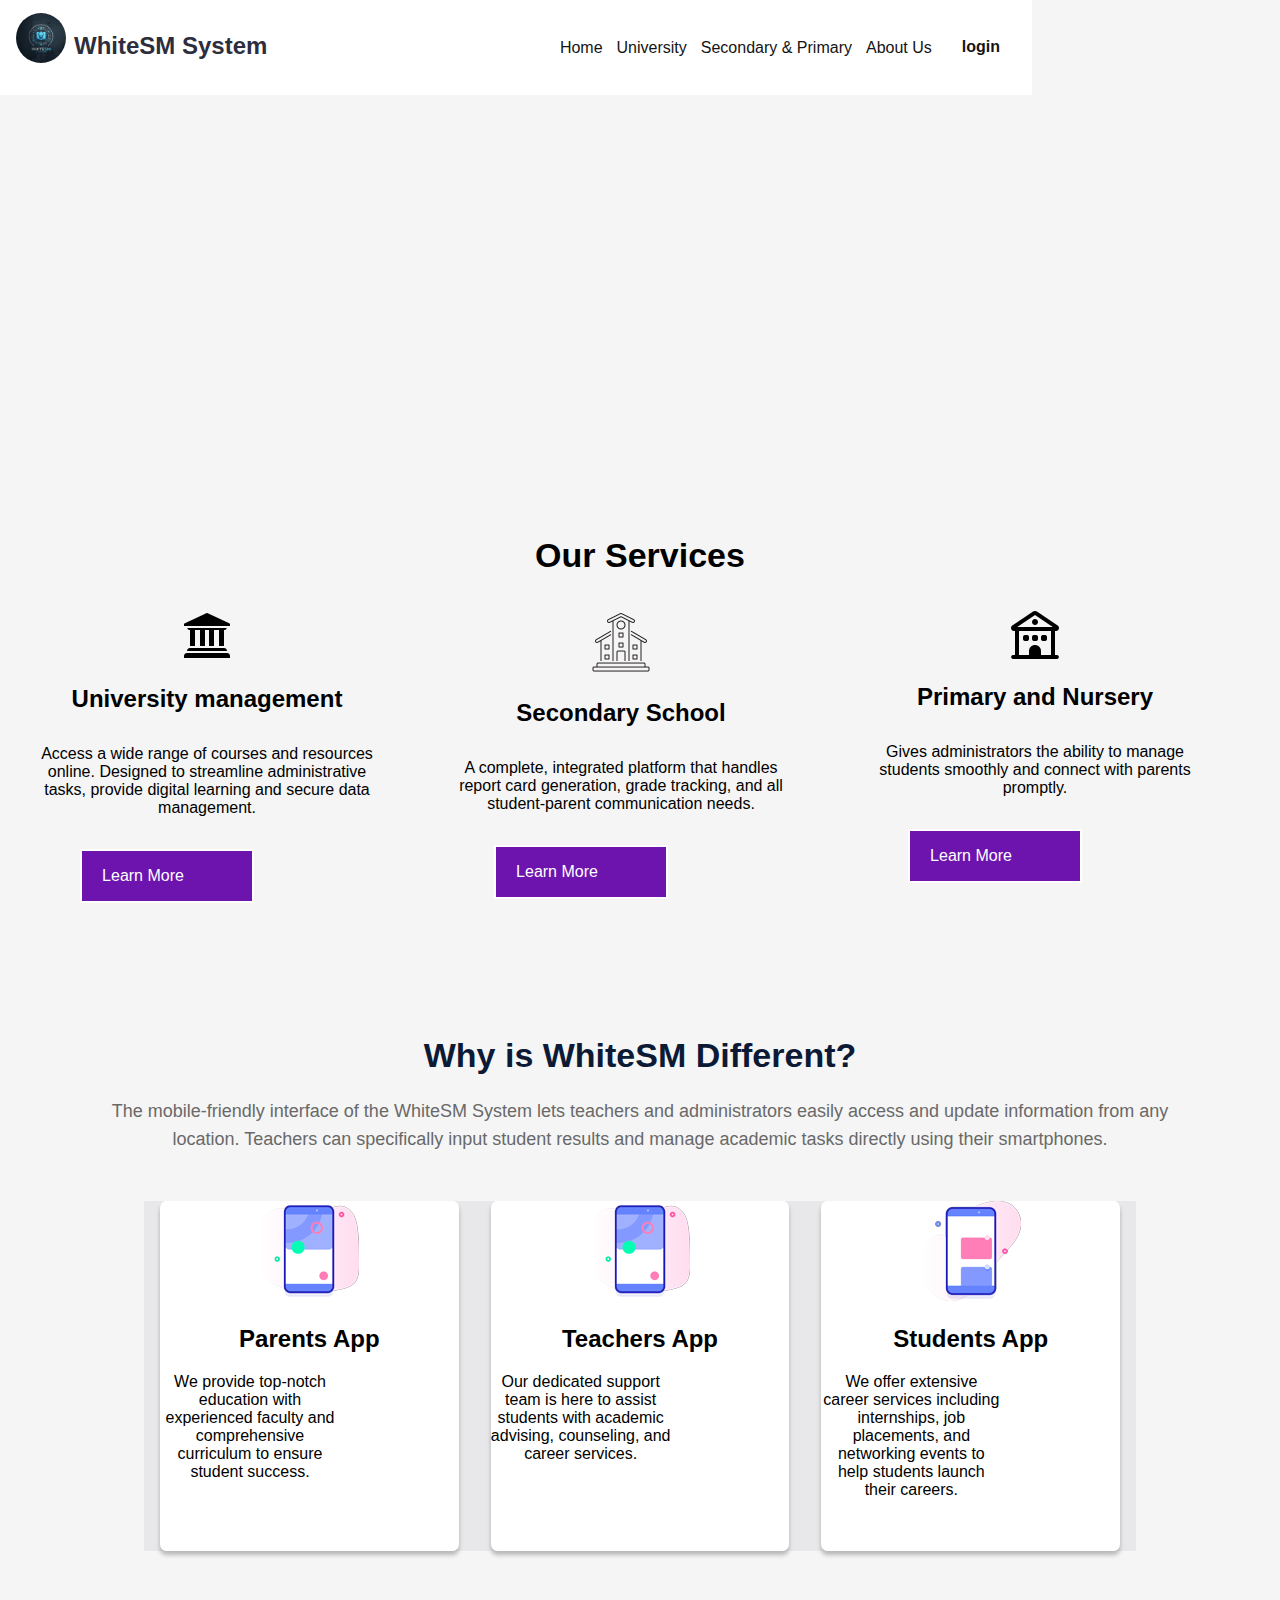
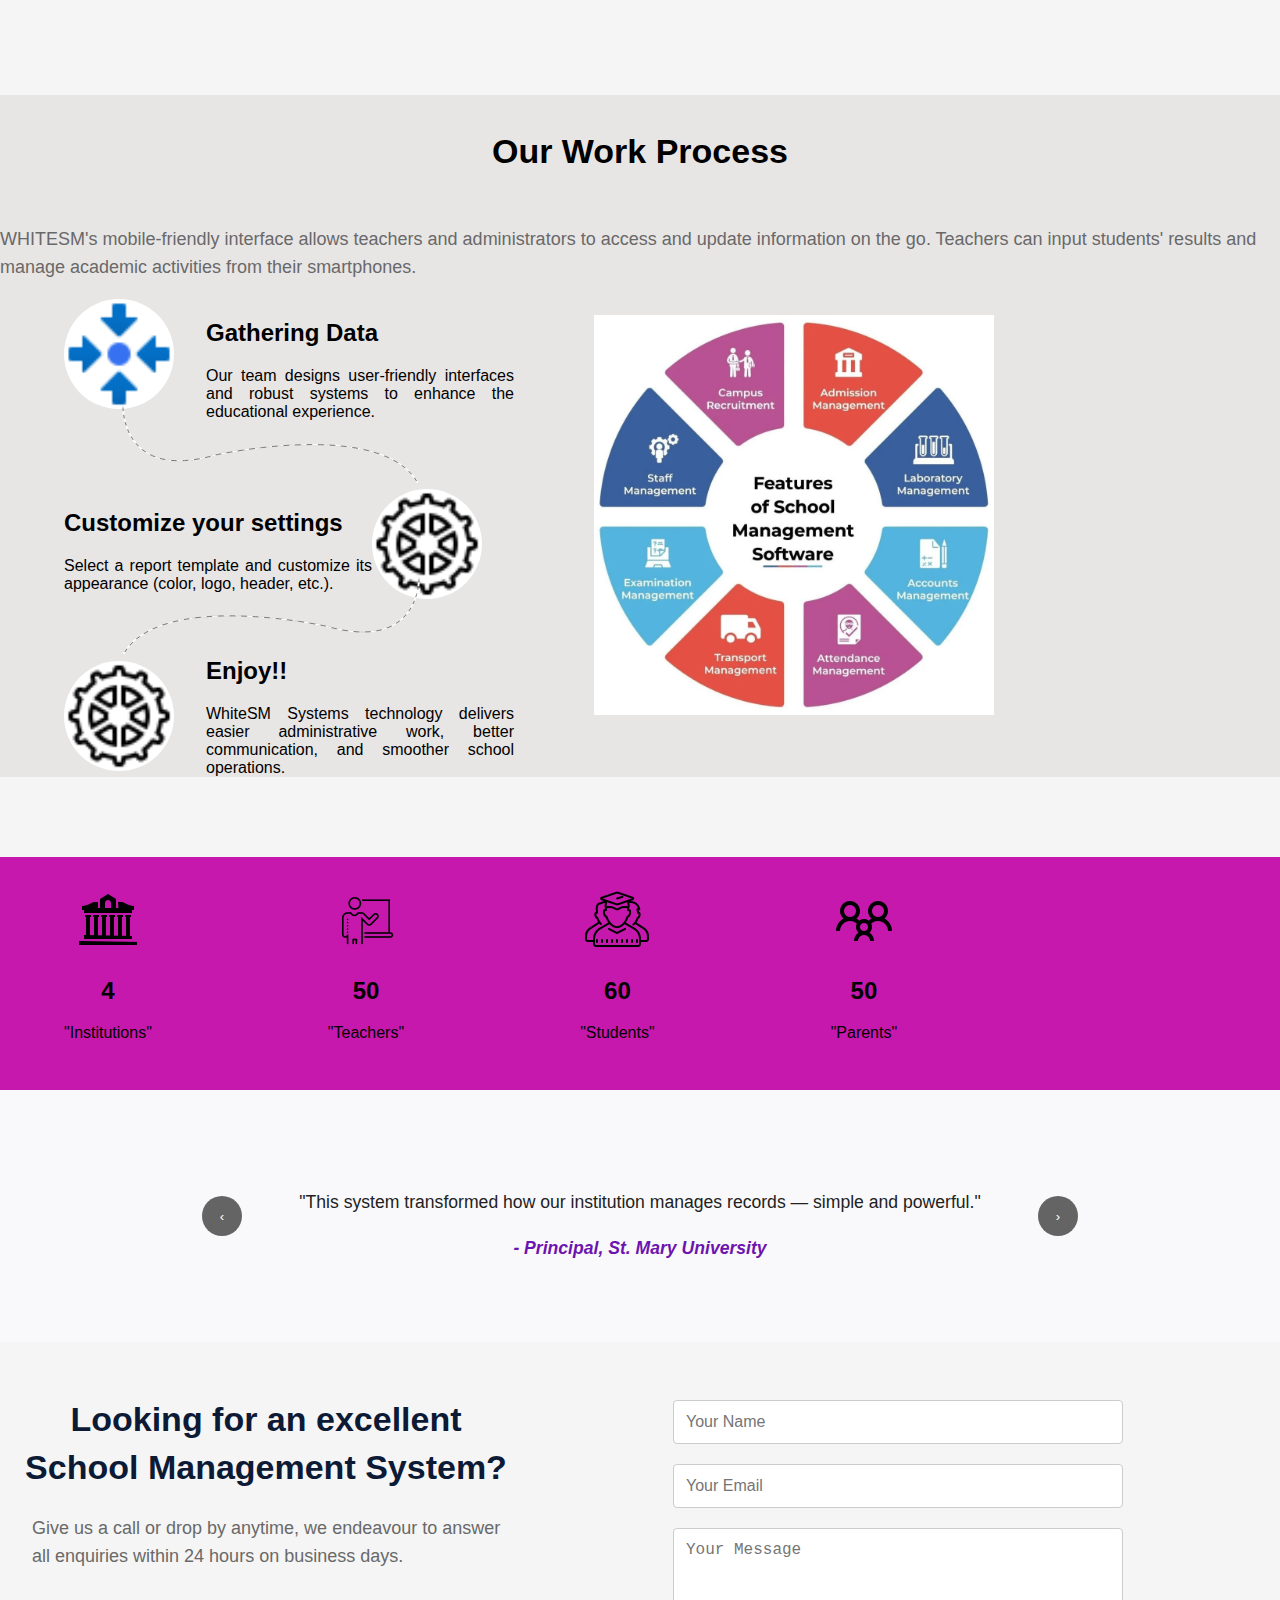
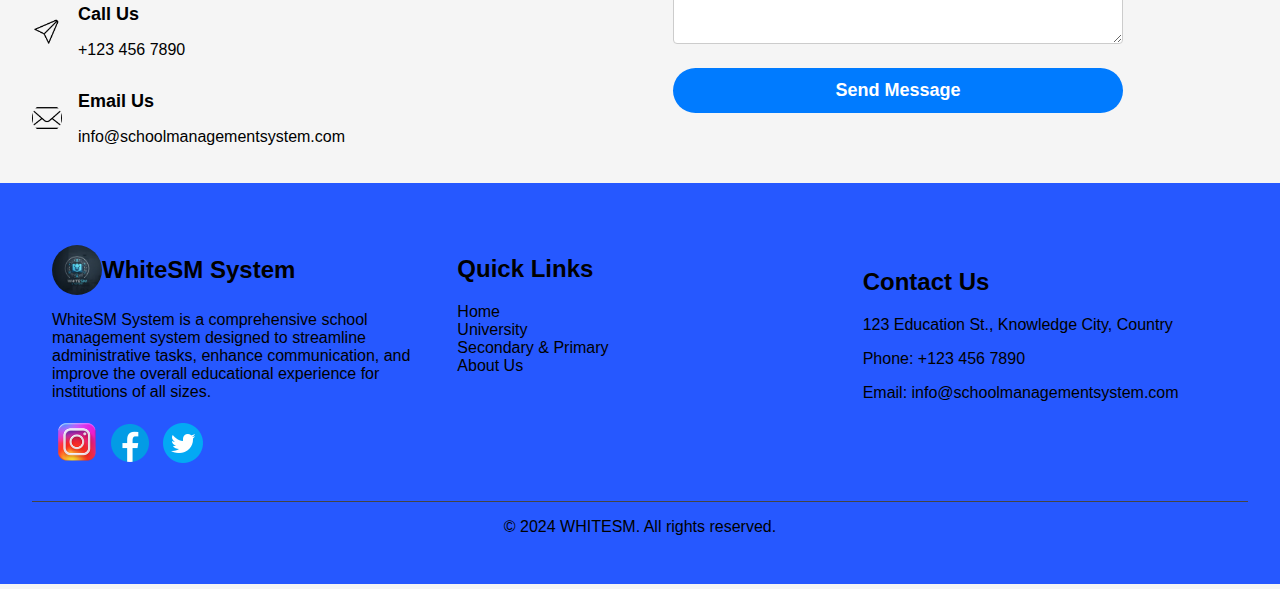
<file: index.html>
<!DOCTYPE html>
<html lang="en">
<head>
    <meta charset="UTF-8">
    <meta name="viewport" content="width=device-width, initial-scale=1.0">
    <link rel="stylesheet" href="styles.css">
    <title>school management system</title>
</head>

<body>
    <header class="site-header">
         <div class="div-site-logo">
                        <img src="assets/WHITESMLOGO.jpg" alt="School logo" id="site-logo">
                        <h1 class="hheader">WhiteSM System</h1>
         </div>
        
       
              <nav class="navigation1">
                 <ul>
                                        <li><a href="index.html">Home</a></li>
                                        <li><a href="university.html">University</a></li>
                                          
                                        
                                        <li><a href="#">Secondary & Primary</a></li>
                                        <li><a href="about_us.html">About Us</a></li>
                                        <li><a href="login.php" class="btn btn-success">login</a></li>
                 </ul>
              </nav>
       
    </header>
    <section class = "main-content1"> 
       <iframe id ="hero-video" 
    src="https://www.youtube.com/embed/3MFL26MSpbo" 
    title="YouTube video player" 
    frameborder="0" 
    allow="accelerometer; autoplay; clipboard-write; encrypted-media; gyroscope; picture-in-picture" 
    allowfullscreen>
</iframe>
    <script src="index.js"></script>
    <section class ="content2">
                          <h4 class ="hcontent4">Our Services</h4>
                          <div class="content2-sub">
                                <div class="content2-sub1">
                                    <img src="assets\icons8-university-50.png" alt="Service 1">
                                    <h2>University management</h2>
                                    <p class= "pcontent2-sub">Access a wide range of courses and resources online. Designed to streamline administrative tasks, provide digital learning and secure data management.</p>
                                    <div class="box"> Learn More </div>
                                </div>
                                <div class="content2-sub2">
                                    <img src="assets\icons8-high-school-64.png" alt="Service 2">
                                    <h2>Secondary School</h2>
                                     <p class= "pcontent2-sub">A complete, integrated platform that handles report card generation, grade tracking, and all student-parent communication needs.</p>
                                    <div class="box"> Learn More </div>
                                </div>
                                <div class="content2-sub3">
                                    <img src="assets\icons8-primary-school-48.png" alt="Service 3">
                                    <h2>Primary and Nursery</h2>
                                    <p class= "pcontent2-sub">  Gives administrators the ability to manage students smoothly and connect with parents promptly.</p>
                                    <div class="box"> Learn More </div>
                                </div>
                          </div>
    </section>
    <section class ="content3">
                          <h class ="hcontent3">Why is WhiteSM Different?</h>
                          <p class="pcontent3-sub">The mobile-friendly interface of the WhiteSM System lets teachers and administrators easily access and update information from any location. Teachers can specifically input student results and manage academic tasks directly using their smartphones.</p>
                          <div class="content3-sub">
                                <div class="content3-sub1">
                                    <img src="assets/app-icon.png" alt="Quality Education">
                                    <h2>Parents App</h2>
                                    <p class= "pcontent3-sub1">We provide top-notch education with experienced faculty and comprehensive curriculum to ensure student success.</p>
                                </div>
                                <div class="content3-sub2">
                                    <img src="assets/app-icon.png" alt="Student Support">
                                    <h2>Teachers App</h2>
                                     <p class= "pcontent3-sub1">Our dedicated support team is here to assist students with academic advising, counseling, and career services.</p>
                                </div>
                                <div class="content3-sub3">
                                    <img src="assets/app-icon-3.png" alt="Career Opportunities">
                                    <h2>Students App</h2>
                                    <p class= "pcontent3-sub1">We offer extensive career services including internships, job placements, and networking events to help students launch their careers.</p>
                                </div>
                          </div>
    </section>
    <section class="content4">  
                         <h class ="hcontent4">Our Work Process</h>
                         <p class="pcontent3-sub">WHITESM's mobile-friendly interface allows teachers and administrators to access and update information on the go. Teachers can input students' results and manage academic activities from their smartphones.</p>
                            <div class="content4-sub">
                                    <div class="content4-sub2">
                                                                <div class="content4-sub21">
                                                                        <img src="assets\icons8-gather-48.png" alt="Gathering Data" id="img-gathering-data">
                                                                        <div class="content4-sub21-text">
                                                                                      <h2>Gathering Data</h2>
                                                                                      <p class= "pcontent4-sub1">Our team designs user-friendly interfaces and robust systems to enhance the educational experience.</p>
                                                                        </div>
                                                                </div>
                                                                <div>
                                                                    <img src="assets/image.svg" alt="Gathering Data line" id="gathering-data-line">
                                                                </div>
                                                                <div class="content4-sub22">
                                                                        <div class="content4-sub22-text">
                                                                                      <h2>Customize your settings</h2>
                                                                                      <p class= "pcontent4-sub1">Select a report template and customize its appearance (color, logo, header, etc.).</p>
                                                                        </div>
                                                                        <img src="assets/icons8-settings-gear-50.png" alt="Customize Data" id="img-customize-data">
                                                                </div>
                                                                <div>
                                                                    <img src="assets/image (1).svg" alt="Gathering Data line" id="gathering-data-line">
                                                                </div>
                                                                <div class="content4-sub23">
                                                                        <img src="assets/icons8-settings-gear-50.png" alt="Enjoy" id="img-gathering-data">
                                                                        <div class="content4-sub23-text">
                                                                                      <h2>Enjoy!!</h2>
                                                                                      <p class= "pcontent4-sub1">WhiteSM Systems technology delivers easier administrative work, better communication, and smoother school operations.</p>
                                                                        </div>
                                                                </div>
                                    </div>
                                    <div class="content4-sub1">
                                         <img src="assets/PHOTO-2023-04-27-23-20-44-qaatgzj9m7o0hk7e4oy6l39nil92lbw3p2.jpg" alt="Planning" id="img-content4-sub1">
                                     </div>
                            
                            </div>
    </section>
    <div class ="review-section">
            <div class="review-container">
                        <img src="assets/icons8-institution-64.png" alt="Client 1" class="client-image">
                        <h2 class="client-name">4</h2>
                        <p class="client-review">"Institutions"</p>
            </div>
            <div class="review-container">
                        <img src="assets/icons8-teacher-64.png" alt="Client 1" class="client-image">
                        <h2 class="client-name">50</h2>
                        <p class="client-review">"Teachers"</p>
            </div>
            <div class="review-container">
                        <img src="assets\icons8-students-64.png" alt="Client 1" class="client-image">
                        <h2 class="client-name">60</h2>
                        <p class="client-review">"Students"</p>
            </div>
            <div class="review-container">
                        <img src="assets/icons8-parent-64.png" alt="Client 1" class="client-image">
                        <h2 class="client-name">50</h2>
                        <p class="client-review">"Parents"</p>
            </div>
    </div>
    <div class ="whattheysay-aboutus">
        <div class="slider" id="testimonial-slider">
            <div class="slides">
                <div class="slide">
                    <blockquote>
                        <p>"This system transformed how our institution manages records — simple and powerful."</p>
                        <cite>- Principal, St. Mary University</cite>
                    </blockquote>
                </div>
                <div class="slide">
                    <blockquote>
                        <p>"Teachers love the mobile features — grading on the go makes life easier."</p>
                        <cite>- Senior Lecturer</cite>
                    </blockquote>
                </div>
                <div class="slide">
                    <blockquote>
                        <p>"Parents appreciate the transparency. Communication has never been better."</p>
                        <cite>- Parent</cite>
                    </blockquote>
                </div>
            </div>
            <button class="prev" aria-label="Previous testimonial">‹</button>
            <button class="next" aria-label="Next testimonial">›</button>
            <div class="dots" role="tablist" aria-label="Testimonial pagination"></div>
        </div>
    </div>
    <div class="contact">
                  <div class="contact-sub1">
                            <div class="contact-sub11">
                                    <h1 class="contact-us-header">Looking for an excellent School Management System?</h1>
                                    <p class="pcontact-us-header">Give us a call or drop by anytime, we endeavour to answer all enquiries within 24 hours on business days.</p>
                            </div>  
                            <div class="contact-sub12">
                                        <div class ="contact-sub121">
                                            <img src="assets/icons8-send-50.png" alt="Phone Icon" id="img-call-us">
                                            <div class="contact-sub121-text">
                                                <h2 class="hcall-us">Call Us</h2>
                                                <p class="pcontact-sub121-text">+123 456 7890</p>
                                            </div>
                                        </div>
                                        <div class ="contact-sub122">
                                            <img src="assets/icons8-message-50.png" alt="Email Icon" id="img-email-us">
                                            <div class="contact-sub122-text">
                                                <h2 class="hemail-us">Email Us</h2>
                                                <p class="pcontact-sub122-text">info@schoolmanagementsystem.com</p>
                                            </div>
                                        </div>
                            </div> 
                 </div>
                 <div id="contact-box">
    
                                    <form action="/submit-form" method="POST">
        
                                                            <div class="form-group">
                                                                <label for="username"></label>
                                                                <input type="text" id="username" name="username" placeholder="Your Name"required>
                                                            </div>
                                                            
                                                            <div class="form-group">
                                                                <label for="email"></label>
                                                                <input type="email" id="email" name="email" placeholder="Your Email" required>
                                                            </div>
                                                            
                                                            <div class="form-group">
                                                                <label for="message"></label>
                                                                <textarea id="message" name="message" rows="5" placeholder="Your Message" required></textarea>
                                                            </div>
                                                            
                                                            <div class="form-group">
                                                                <button type="submit">Send Message</button>
                                                            </div>
                                                            
                                </form>
                    </div>
    </div>
                <div> 

    </div>
    <div class = "footer">
        <div class="footer-container1">
            <div class="footer-sub1">
                   <div class="div-footer-logo">
                        <img src="assets/WHITESMLOGO.jpg" alt="School logo" id="footer-logo">
                        <h1 class="hfooter">WhiteSM System</h1>
                    </div>
                        <p class="pfooter-sub1">WhiteSM System is a comprehensive school management system designed to streamline administrative tasks, enhance communication, and improve the overall educational experience for institutions of all sizes.</p>
                         <img src="assets/icons8-instagram-logo-94.png" alt="Instagram logo" id="instagram">
                          <img src="assets/icons8-facebook-logo-48.png" alt="Facebook logo" id="twitter">
                           <img src="assets/icons8-twitter-logo-48.png" alt="Twitter logo" id="facebook">
            </div>
            <div class="footer-sub2">
                        <h2>Quick Links</h2>
                        <ul class="ul-footer-sub2">
                                <li><a class="a-footer-sub2" href="#">Home</a></li>
                                <li><a class="a-footer-sub2" href="#">University</a></li>
                                <li><a class="a-footer-sub2" href="#">Secondary & Primary</a></li>
                                <li><a class="a-footer-sub2" href="#">About Us</a></li>
                        </ul>
            </div>
            <div class="footer-sub3">
                        <h2>Contact Us</h2>
                        <p class="pfooter-sub3">123 Education St., Knowledge City, Country</p>
                        <p class="pfooter-sub3">Phone: +123 456 7890</p>
                        <p class="pfooter-sub3">Email: info@schoolmanagementsystem.com</p>
            </div>
        </div>
        <div class="footer-container2">
                    <p class="pfooter-container2">© 2024 WHITESM. All rights reserved.</p>
        </div>
    </div>
</body>
</html>
</file>
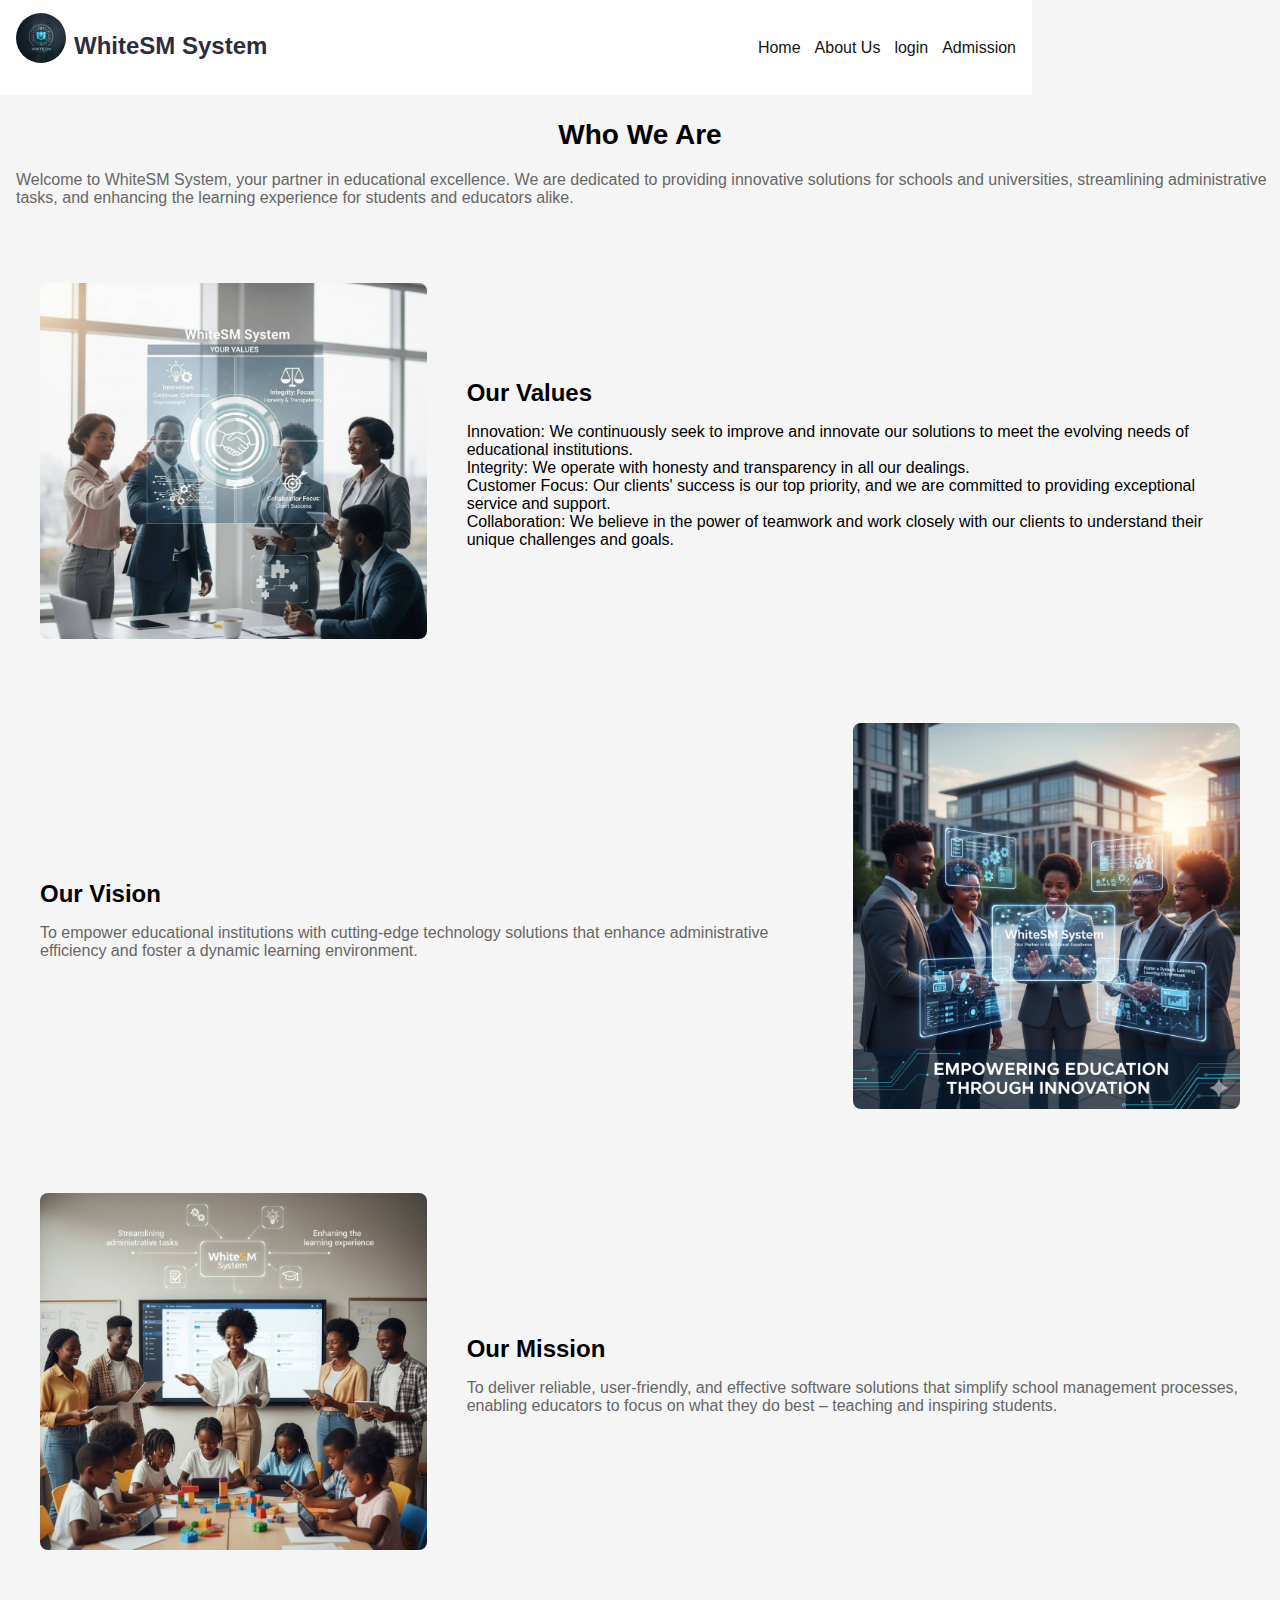
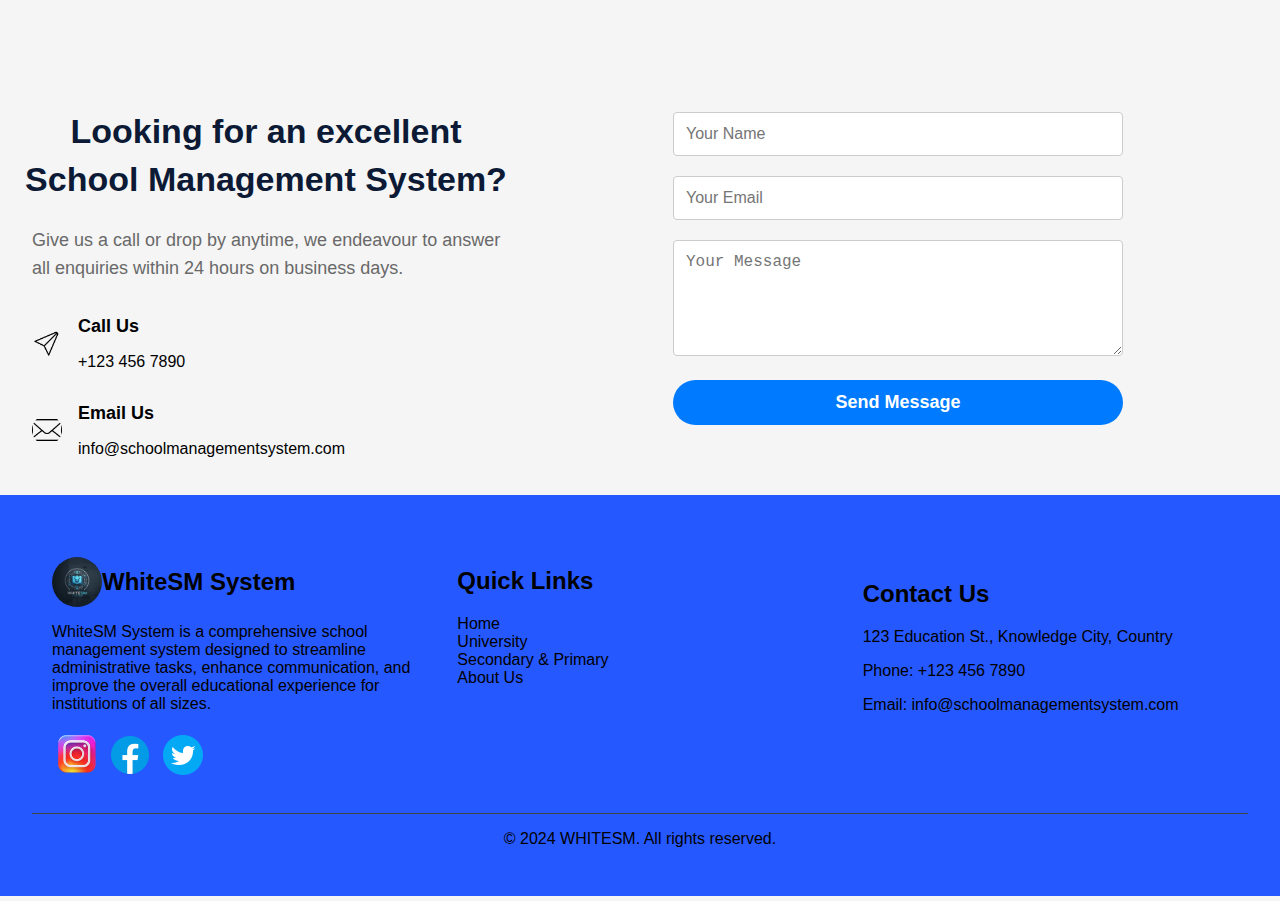
<file: about_us.html>
<!DOCTYPE html>
<html lang="en">
<head>
    <meta charset="UTF-8">
    <meta name="viewport" content="width=device-width, initial-scale=1.0">
    <link rel="stylesheet" href="styles.css">
    <title>About Us</title>
</head>

<body>
    <header class="site-header">
         <div class="div-site-logo">
                        <img src="assets/WHITESMLOGO.jpg" alt="School logo" id="site-logo">
                        <h1 class="hheader">WhiteSM System</h1>
         </div>
        
       
              <nav class="navigation1">
                 <ul>
                    <li><a href="index.php">Home</a></li>
                    <li><a href="about_us.html">About Us</a></li>
                    <li><a href="login.php" class="btn-success">login</a></li>
                    <li><a href="admissionform.php" class="btn-success">Admission</a></li>
                 </ul>
              </nav>
       
    </header>
    <main>
        <section class="about-us-section">
            <h2 class="habout-us">Who We Are</h2>
            <p class="pabout-us">Welcome to WhiteSM System, your partner in educational excellence. We are dedicated to providing innovative solutions for schools and universities, streamlining administrative tasks, and enhancing the learning experience for students and educators alike.</p>
        </section>
        <section class="main-section">
                <div class="about-us-values"> 
                            <div class="img-about-us-values">
                                <img src="assets/aboutusvalues.jpg" alt="About Us Image" class="imgabout-us">
                            </div>
                            <div class="about-us-value-text">
                                <h2 class="habout-us-values">Our Values</h2>
                                <ul class="ulabout-us-values">
                                    <li>Innovation: We continuously seek to improve and innovate our solutions to meet the evolving needs of educational institutions.</li>
                                    <li>Integrity: We operate with honesty and transparency in all our dealings.</li>
                                    <li>Customer Focus: Our clients' success is our top priority, and we are committed to providing exceptional service and support.</li>
                                    <li>Collaboration: We believe in the power of teamwork and work closely with our clients to understand their unique challenges and goals.</li>
                                </ul>
                            </div>
                </div>
                <div class="about-us-vision">
                                <div class="about-us-vision-text">
                                            <h2 class="habout-us-vision">Our Vision</h2>
                                            <p class="pabout-us-vision">To empower educational institutions with cutting-edge technology solutions that enhance administrative efficiency and foster a dynamic learning environment.</p>
                                </div>
                                <div class="img-about-us-vision">          
                                            <img src="assets/aboutusvision.jpg" alt="Vision Image" class="imgabout-us-vision">
                                </div>
                </div>
                <div class="about-us-mission">
                                <div class="img-about-us-mission">
                                            <img src="assets/aboutusmission.jpg" alt="Mission Image" class="imgabout-us-mission">
                                </div>
                                <div class="about-us-mission-text">
                                            <h2 class="habout-us-mission">Our Mission</h2>
                                            <p class="pabout-us-mission">To deliver reliable, user-friendly, and effective software solutions that simplify school management processes, enabling educators to focus on what they do best – teaching and inspiring students.</p>
                                </div>
                </div>
        </section>
    </main>
    <div class="contact">
                  <div class="contact-sub1">
                            <div class="contact-sub11">
                                    <h1 class="contact-us-header">Looking for an excellent School Management System?</h1>
                                    <p class="pcontact-us-header">Give us a call or drop by anytime, we endeavour to answer all enquiries within 24 hours on business days.</p>
                            </div>  
                            <div class="contact-sub12">
                                        <div class ="contact-sub121">
                                            <img src="assets/icons8-send-50.png" alt="Phone Icon" id="img-call-us">
                                            <div class="contact-sub121-text">
                                                <h2 class="hcall-us">Call Us</h2>
                                                <p class="pcontact-sub121-text">+123 456 7890</p>
                                            </div>
                                        </div>
                                        <div class ="contact-sub122">
                                            <img src="assets/icons8-message-50.png" alt="Email Icon" id="img-email-us">
                                            <div class="contact-sub122-text">
                                                <h2 class="hemail-us">Email Us</h2>
                                                <p class="pcontact-sub122-text">info@schoolmanagementsystem.com</p>
                                            </div>
                                        </div>
                            </div> 
                 </div>
                 <div id="contact-box">
    
                                    <form action="/submit-form" method="POST">
        
                                                            <div class="form-group">
                                                                <label for="username"></label>
                                                                <input type="text" id="username" name="username" placeholder="Your Name"required>
                                                            </div>
                                                            
                                                            <div class="form-group">
                                                                <label for="email"></label>
                                                                <input type="email" id="email" name="email" placeholder="Your Email" required>
                                                            </div>
                                                            
                                                            <div class="form-group">
                                                                <label for="message"></label>
                                                                <textarea id="message" name="message" rows="5" placeholder="Your Message" required></textarea>
                                                            </div>
                                                            
                                                            <div class="form-group">
                                                                <button type="submit">Send Message</button>
                                                            </div>
                                                            
                                </form>
                    </div>
    </div>
                <div> 

    </div>
    <div class = "footer">
        <div class="footer-container1">
            <div class="footer-sub1">
                   <div class="div-footer-logo">
                        <img src="assets/WHITESMLOGO.jpg" alt="School logo" id="footer-logo">
                        <h1 class="hfooter">WhiteSM System</h1>
                    </div>
                        <p class="pfooter-sub1">WhiteSM System is a comprehensive school management system designed to streamline administrative tasks, enhance communication, and improve the overall educational experience for institutions of all sizes.</p>
                         <img src="assets/icons8-instagram-logo-94.png" alt="Instagram logo" id="instagram">
                          <img src="assets/icons8-facebook-logo-48.png" alt="Facebook logo" id="twitter">
                           <img src="assets/icons8-twitter-logo-48.png" alt="Twitter logo" id="facebook">
            </div>
            <div class="footer-sub2">
                        <h2>Quick Links</h2>
                        <ul class="ul-footer-sub2">
                                <li><a class="a-footer-sub2" href="#">Home</a></li>
                                <li><a class="a-footer-sub2" href="#">University</a></li>
                                <li><a class="a-footer-sub2" href="#">Secondary & Primary</a></li>
                                <li><a class="a-footer-sub2" href="#">About Us</a></li>
                        </ul>
            </div>
            <div class="footer-sub3">
                        <h2>Contact Us</h2>
                        <p class="pfooter-sub3">123 Education St., Knowledge City, Country</p>
                        <p class="pfooter-sub3">Phone: +123 456 7890</p>
                        <p class="pfooter-sub3">Email: info@schoolmanagementsystem.com</p>
            </div>
        </div>
        <div class="footer-container2">
                    <p class="pfooter-container2">© 2024 WHITESM. All rights reserved.</p>
        </div>
    </div>
</body>
</html>
</file>
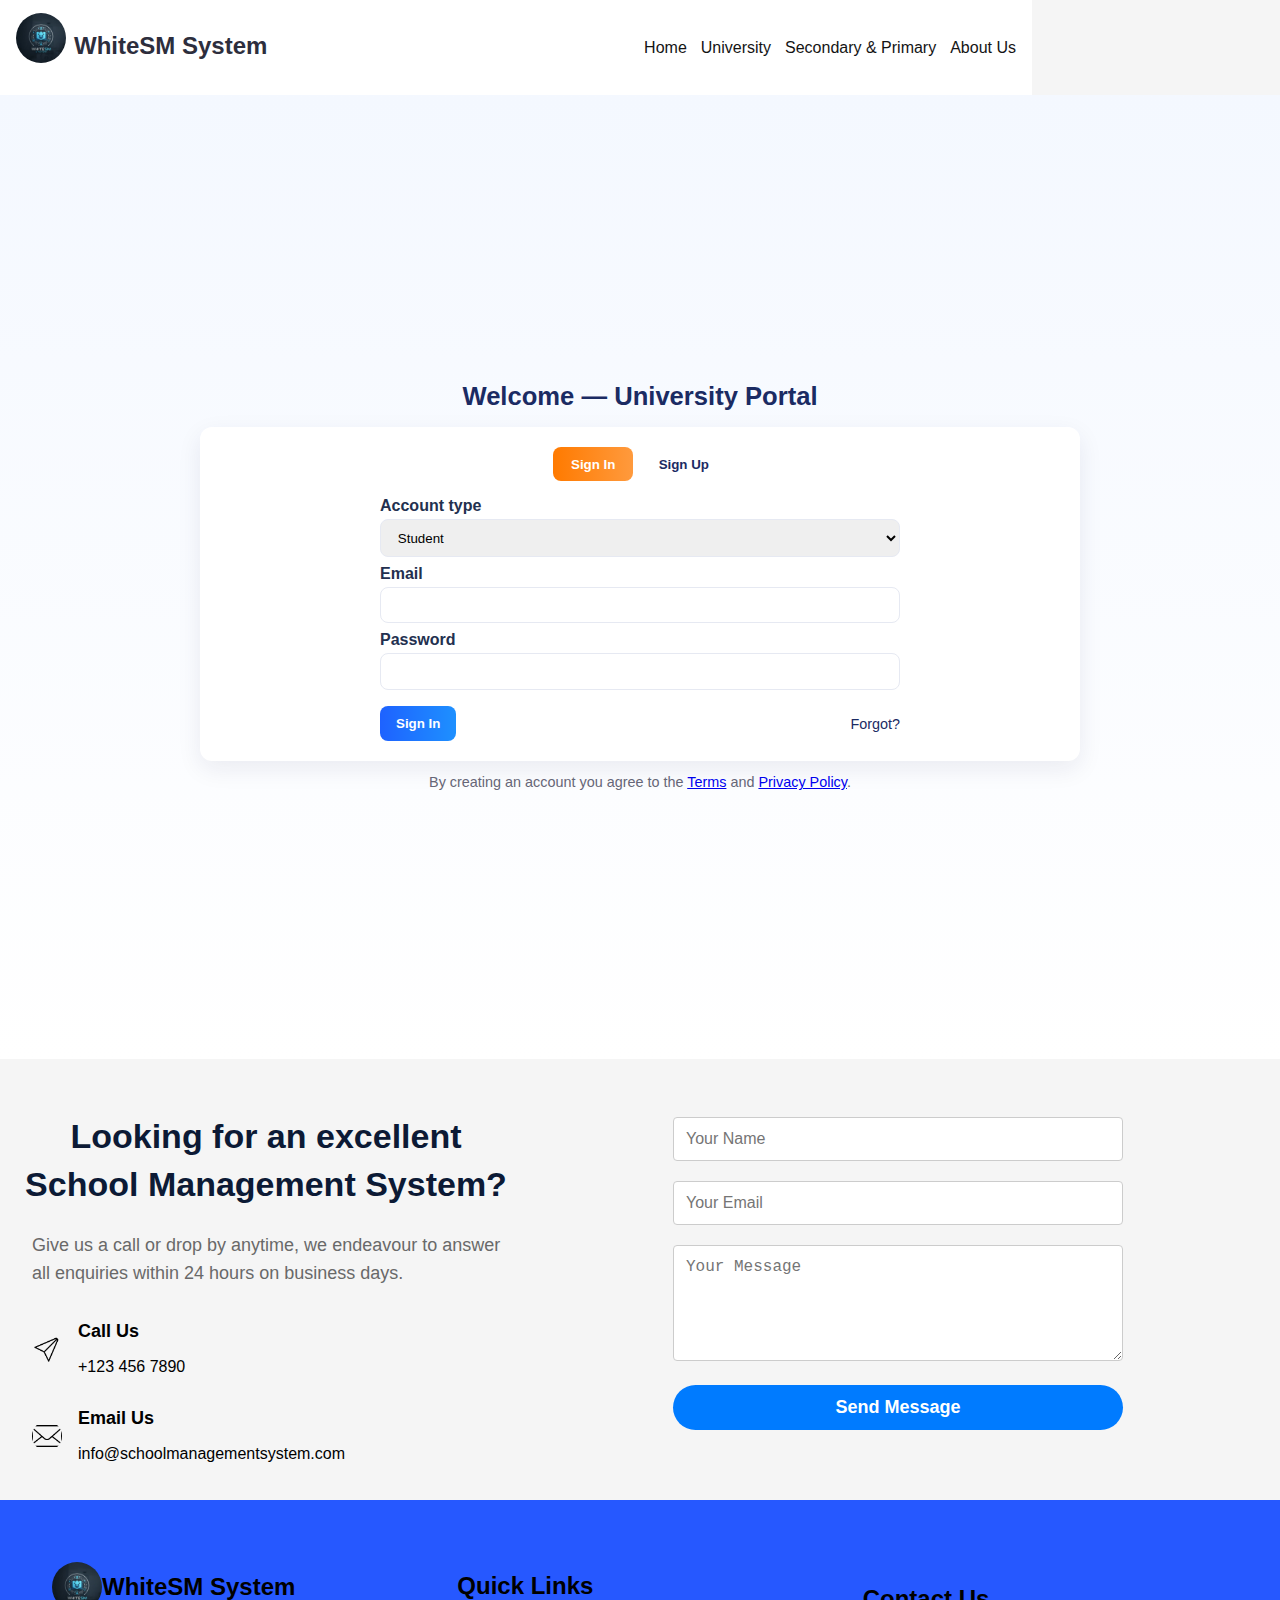
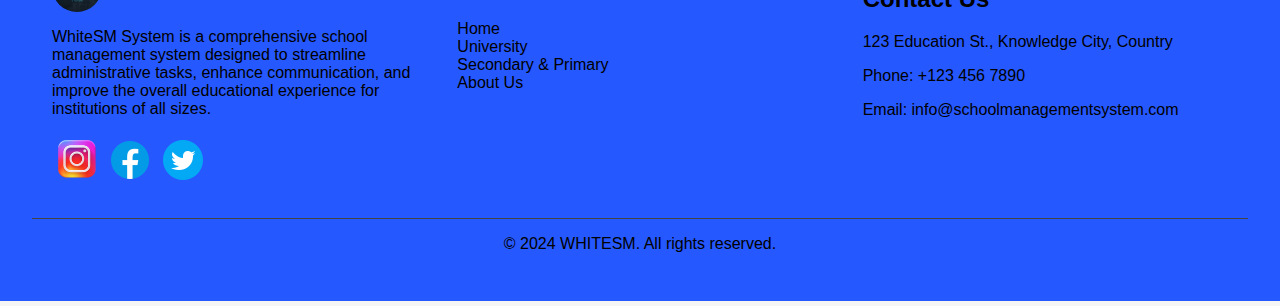
<file: university.html>
<!DOCTYPE html>
<html lang="en">
<head>
  <meta charset="utf-8">
  <meta name="viewport" content="width=device-width,initial-scale=1">
  <title>University - Sign Up / Sign In</title>
  <link rel="stylesheet" href="styles.css">
  <style>
    /* Page-specific small overrides to guarantee the orange/blue theme */
    .auth-page { min-height: 100vh; display: flex; align-items: center; justify-content: center; background: linear-gradient(180deg,#f4f8ff 0%, #ffffff 100%); padding: 2rem; }
  </style>
</head>
<body>
    <header class="site-header">
         <div class="div-site-logo">
                        <img src="assets/WHITESMLOGO.jpg" alt="School logo" id="site-logo">
                        <h1 class="hheader">WhiteSM System</h1>
         </div>
        
       
              <nav class="navigation1">
                 <ul>
                                        <li><a href="index.html">Home</a></li>
                                        <li><a href="university.html">University</a></li>
                                          
                                        
                                        <li><a href="#">Secondary & Primary</a></li>
                                        <li><a href="about_us.html">About Us</a></li>
                 </ul>
              </nav>
       
    </header>

  <main class="auth-page">
    <section class="auth-container" aria-labelledby="auth-heading">
      <h1 id="auth-heading" class="auth-title">Welcome — University Portal</h1>

      <div class="auth-card">
        <div class="auth-tabs" role="tablist" aria-label="Authentication tabs">
          <button class="tab active" data-target="signin" role="tab" aria-selected="true">Sign In</button>
          <button class="tab" data-target="signup" role="tab" aria-selected="false">Sign Up</button>
        </div>

        <div class="auth-forms">
          <!-- Sign In -->
          <form id="signin" class="form active" action="#" method="post" novalidate>
            <label for="signin-account">Account type</label>
            <select id="signin-account" name="accountType" class="select">
              <option value="student">Student</option>
              <option value="teacher">Teacher</option>
              <option value="parent">Parent</option>
            </select>

            <label for="signin-email">Email</label>
            <input id="signin-email" name="email" type="email" required autocomplete="username">

            <label for="signin-password">Password</label>
            <input id="signin-password" name="password" type="password" required autocomplete="current-password">

            <div class="form-row">
              <button type="submit" class="btn btn-blue">Sign In</button>
              <a href="#" class="forgot">Forgot?</a>
            </div>
          </form>

          <!-- Sign Up -->
          <form id="signup" class="form" action="#" method="post" novalidate>
            <label for="signup-account">Create account type</label>
            <div class="account-types" role="radiogroup" aria-label="Account type">
              <label class="atyp">
                <input type="radio" name="role" value="student" checked>
                <span>Student</span>
              </label>
              <label class="atyp">
                <input type="radio" name="role" value="teacher">
                <span>Teacher</span>
              </label>
              <label class="atyp">
                <input type="radio" name="role" value="parent">
                <span>Parent</span>
              </label>
            </div>

            <label for="signup-name">Full name</label>
            <input id="signup-name" name="name" type="text" required autocomplete="name">

            <label for="signup-email">Email</label>
            <input id="signup-email" name="email" type="email" required autocomplete="email">

            <label for="signup-password">Password</label>
            <input id="signup-password" name="password" type="password" required autocomplete="new-password">

            <label for="signup-password-confirm">Confirm password</label>
            <input id="signup-password-confirm" name="passwordConfirm" type="password" required>

            <div class="form-row">
              <button type="submit" class="btn btn-orange">Create Account</button>
            </div>
          </form>
        </div>
      </div>

      <p class="auth-note">By creating an account you agree to the <a href="#">Terms</a> and <a href="#">Privacy Policy</a>.</p>
    </section>
  </main>

  <script>
    // Tab switching
    (function(){
      const tabs = document.querySelectorAll('.auth-tabs .tab');
      const forms = document.querySelectorAll('.auth-forms .form');

      tabs.forEach(tab => tab.addEventListener('click', () => {
        tabs.forEach(t => { t.classList.remove('active'); t.setAttribute('aria-selected','false'); });
        forms.forEach(f => f.classList.remove('active'));

        tab.classList.add('active');
        tab.setAttribute('aria-selected','true');
        const target = tab.dataset.target;
        document.getElementById(target).classList.add('active');
      }));

      // simple sign-up password match validation
      const signup = document.getElementById('signup');
      if (signup) {
        signup.addEventListener('submit', (e) => {
          const pw = document.getElementById('signup-password');
          const pwc = document.getElementById('signup-password-confirm');
          if (pw.value !== pwc.value) {
            e.preventDefault();
            alert('Passwords do not match.');
            pw.focus();
          }
        });
      }
    })();
  </script>
<div class="contact">
                  <div class="contact-sub1">
                            <div class="contact-sub11">
                                    <h1 class="contact-us-header">Looking for an excellent School Management System?</h1>
                                    <p class="pcontact-us-header">Give us a call or drop by anytime, we endeavour to answer all enquiries within 24 hours on business days.</p>
                            </div>  
                            <div class="contact-sub12">
                                        <div class ="contact-sub121">
                                            <img src="assets/icons8-send-50.png" alt="Phone Icon" id="img-call-us">
                                            <div class="contact-sub121-text">
                                                <h2 class="hcall-us">Call Us</h2>
                                                <p class="pcontact-sub121-text">+123 456 7890</p>
                                            </div>
                                        </div>
                                        <div class ="contact-sub122">
                                            <img src="assets/icons8-message-50.png" alt="Email Icon" id="img-email-us">
                                            <div class="contact-sub122-text">
                                                <h2 class="hemail-us">Email Us</h2>
                                                <p class="pcontact-sub122-text">info@schoolmanagementsystem.com</p>
                                            </div>
                                        </div>
                            </div> 
                 </div>
                 <div id="contact-box">
    
                                    <form action="/submit-form" method="POST">
        
                                                            <div class="form-group">
                                                                <label for="username"></label>
                                                                <input type="text" id="username" name="username" placeholder="Your Name"required>
                                                            </div>
                                                            
                                                            <div class="form-group">
                                                                <label for="email"></label>
                                                                <input type="email" id="email" name="email" placeholder="Your Email" required>
                                                            </div>
                                                            
                                                            <div class="form-group">
                                                                <label for="message"></label>
                                                                <textarea id="message" name="message" rows="5" placeholder="Your Message" required></textarea>
                                                            </div>
                                                            
                                                            <div class="form-group">
                                                                <button type="submit">Send Message</button>
                                                            </div>
                                                            
                                </form>
                    </div>
    </div>
                <div> 

    </div>
    <div class = "footer">
        <div class="footer-container1">
            <div class="footer-sub1">
                   <div class="div-footer-logo">
                        <img src="assets/WHITESMLOGO.jpg" alt="School logo" id="footer-logo">
                        <h1 class="hfooter">WhiteSM System</h1>
                    </div>
                        <p class="pfooter-sub1">WhiteSM System is a comprehensive school management system designed to streamline administrative tasks, enhance communication, and improve the overall educational experience for institutions of all sizes.</p>
                         <img src="assets/icons8-instagram-logo-94.png" alt="Instagram logo" id="instagram">
                          <img src="assets/icons8-facebook-logo-48.png" alt="Facebook logo" id="twitter">
                           <img src="assets/icons8-twitter-logo-48.png" alt="Twitter logo" id="facebook">
            </div>
            <div class="footer-sub2">
                        <h2>Quick Links</h2>
                        <ul class="ul-footer-sub2">
                                <li><a class="a-footer-sub2" href="#">Home</a></li>
                                <li><a class="a-footer-sub2" href="#">University</a></li>
                                <li><a class="a-footer-sub2" href="#">Secondary & Primary</a></li>
                                <li><a class="a-footer-sub2" href="#">About Us</a></li>
                        </ul>
            </div>
            <div class="footer-sub3">
                        <h2>Contact Us</h2>
                        <p class="pfooter-sub3">123 Education St., Knowledge City, Country</p>
                        <p class="pfooter-sub3">Phone: +123 456 7890</p>
                        <p class="pfooter-sub3">Email: info@schoolmanagementsystem.com</p>
            </div>
        </div>
        <div class="footer-container2">
                    <p class="pfooter-container2">© 2024 WHITESM. All rights reserved.</p>
        </div>
    </div>

</body>
</html>
</file>
<file: styles.css>
body {
    margin: 0;
    font-family: 'Roboto', sans-serif;
    background-color: #f5f5f5;
}

.navigation1 {
    background-color: white;
    display: flex;
    gap: 18px; /* space between items */
    color: #000000;
    flex-direction: row;
    padding-left: 10px;
    align-items: center;
    margin-left: auto; /* push nav to the right of the header */
}

/* Ensure the UL inside .navigation1 lays out its items horizontally */
.navigation1 ul {
    display: flex;
    gap: 14px;
    margin: 0;
    padding: 0;
    align-items: center;
}

.navigation1 li {
    display: inline-block;
}

nav ul {
    list-style: none;
    padding: 0;
}

nav li {
    display: inline;
    padding:0px;
}

nav a {
    color: #141414;
    text-decoration: none;
}

nav a:hover {
    text-decoration: underline;
}

/* Logo and header styling */
.site-header {
    justify-content: space-between;
    width: 1000px;
    background-color: #ffffff;
    display: flex;
    flex-direction: row;
    align-items: center;
    padding: 0rem 1rem;
    position: sticky;
    top: 0;
    z-index: 99;
    max-width: 1000px;
}
.hheader {
    color: #2d2e3d;
    font-family: 'Montserrat', sans-serif;
    font-size: 24px;
    font-weight: 700;
    margin-left: 0.5rem;
}

#site-logo {
    border-radius: 50%;
    width: 50px;
    height: auto;
    display: block;
}
#footer-logo {
    border-radius: 50%;
    width: 50px;
    height: 50px;
    display: block;
}

/* Ensure navigation sits to the right of the logo on larger screens */
.site-header .container1 {
    flex: 1;
}

#hero-video { width: 1100px; height: 400px; max-width: 1200px; }


h1 {
    text-align: center;
    margin-top: 2rem;
}
.content2-sub {
    display: flex;
    flex-direction: row;
}
.content2-sub1,
.content2-sub2,
.content2-sub3 {
    text-align: center;
    max-width: fit-content;
}

.pcontent2-sub {
    max-width: 350px;
    display: flex;
    flex-direction: row;
    justify-content: center;
    gap: 2rem;
    margin: 2rem;
}
.box {
    box-align: center;
    max-width: 90px;
    color: #fff;
    background-color: #6d14ae;
    border: 2px solid;
    padding: 1rem 4rem 1rem 1rem;
    margin: 1rem 4rem 0 5rem;
}

.content3 {
    padding: 6rem;
    text-align: center;
    margin-top: 2rem;
}
.hcontent3 {
    text-align: center;
    font-weight: 700;
    font-size: 34px;
    line-height: 48px;
    margin: 2rem;
    color: rgba(12, 26, 53);
    font-family: Montserrat, sans-serif;
}
.pcontent3-sub {
    font-family: Roboto, sans-serif;
    font-size: 18px;
    line-height: 28px;
    font-weight: 400;
    color: rgba(105, 105, 105);
}
.content3-sub {
    display: flex;
    flex-direction: row;
    margin: 3rem;
    background-color: #e8e8ea;
}

.content3-sub1,
.content3-sub2,
.content3-sub3 {
    width: 1000px;
    height: 350px;
    margin: 0rem 1rem 0 1rem;
    border-radius: 2%;
    background-color: #fff;
    box-shadow: 0px 4px 4px rgba(0, 0, 0, 0.25);
    padding: 0rem 0rem 0rem 0rem;
}
.pcontent3-sub1 {
    line-height: fit-content;
    font-weight: 400;
    font-size: 16px;
    width: 180px;
    text-align: center;
}
.content4 {
    display: flex;
    flex-direction: column;
    background-color: #e8e5e5;
    margin-bottom: 5rem;
}
.content4-sub {
    display: flex;
    flex-direction: row;
    margin-left: 4rem;
}
.content4-sub2 {
    max-width: 450px;
    text-align: justify;
    height:auto;
}

.content4-sub21,
.content4-sub22,
.content4-sub23 {
    max-width: 500px;
    display: flex;
    flex-direction: row;
    margin-bottom: -1rem;
}
.content4-sub23-text {
    margin-top: -1.5rem;
}
.content4-sub22 {
    margin-left: 0rem;
}

.hcontent4 {
    display: flex;
    justify-content: center;
    text-align: center;
    font-weight: 700;
    font-size: 34px;
    line-height: 48px;
    margin: 2rem;
}
.pcontent4-sub {
    font-family: Roboto, sans-serif;
    font-size: 18px;
    line-height: 28px;
    font-weight: 400;
    color: rgba(105, 105, 105);
    margin-bottom: 2rem;
    margin-left: 3rem;
    align-items: center;
}

#img-gathering-data, #img-customize-data {
    border-radius: 50%;
    width: 110px;
    height: 110px;
    margin-right: 2rem;
    background-color: #fff;
}
#img-customize-data{
    margin-left: 0rem;
}
#gathering-data-line {
    margin-left: 3.5rem;
    margin-top: -1rem;
    height: 80px;
    width: 300px;
}
#img-content4-sub1 {
    width: 400px;
    height: 400px;
    margin-left: 4rem;
    padding: 1rem;  
}

.review-section {
    display: flex;
    flex-direction: row;
    background-color: #c618ac;
    gap: 11rem;
    padding: 2rem 4rem 2rem 4rem;
    text-align: center;
}

/* Testimonial slider */
.whattheysay-aboutus { padding: 3rem 1rem; background: #f9f9fb; }
.slider { position: relative; max-width: 900px; margin: 0 auto; overflow: hidden; }
.slider .slides { display: flex; transition: transform 0.6s ease-in-out; }
.slider .slide { min-width: 100%; box-sizing: border-box; padding: 2rem; display: flex; align-items: center; justify-content: center; }
.slider blockquote { font-size: 1.1rem; line-height: 1.6; color: #222; max-width: 760px; margin: 0 auto; text-align: center; }
.slider cite { display: block; margin-top: 0.75rem; font-weight: 600; color: #6d14ae; }

.slider .prev,
.slider .next { position: absolute; top: 50%; transform: translateY(-50%); background: rgba(0,0,0,0.6); color: #fff; border: none; width: 40px; height: 40px; border-radius: 20px; cursor: pointer; }
.slider .prev { left: 12px; }
.slider .next { right: 12px; }

.slider .dots { position: absolute; left: 50%; transform: translateX(-50%); bottom: 12px; display: flex; gap: 8px; }
.slider .dot { width: 10px; height: 10px; border-radius: 50%; background: #ddd; cursor: pointer; }
.slider .dot.active { background: #6d14ae; }

@media (max-width: 600px) {
    .slider blockquote { font-size: 1rem; padding: 1rem; }
    .slider .prev, .slider .next { width: 34px; height: 34px; }
}

/* Authentication form (university.html) */
.auth-container { width: 100%; max-width: 880px; text-align: center; }
.auth-title { font-size: 1.6rem; margin-bottom: 1rem; color: #1b2b63; }
.auth-card { background: #fff; border-radius: 12px; box-shadow: 0 8px 24px rgba(20,30,80,0.08); padding: 1.25rem; }
.auth-tabs { display: flex; gap: 0.5rem; justify-content: center; margin-bottom: 1rem; }
.auth-tabs .tab { background: transparent; border: none; padding: 0.6rem 1.1rem; cursor: pointer; border-radius: 8px; color: #1b2b63; font-weight: 600; }
.auth-tabs .tab.active { background: linear-gradient(90deg,#ff7a00 0%,#ff9a3d 100%); color: #fff; }

.auth-forms { position: relative; }
.form { display: none; text-align: left; max-width: 520px; margin: 0 auto; }
.form.active { display: block; }
.form label { display: block; margin: 0.5rem 0 0.25rem; color: #23304f; font-weight: 600; }
.form input[type="text"], .form input[type="email"], .form input[type="password"], .form select { width: 100%; padding: 0.6rem 0.8rem; border-radius: 8px; border: 1px solid #e6e9f2; box-sizing: border-box; }
.form .form-row { display: flex; gap: 1rem; align-items: center; margin-top: 1rem; justify-content: space-between; }
.forgot { color: #1b2b63; text-decoration: none; font-size: 0.9rem; }

.account-types { display: flex; gap: 0.6rem; margin-bottom: 0.5rem; }
.atyp { background: #f6f9ff; padding: 0.45rem 0.6rem; border-radius: 8px; display: flex; align-items: center; gap: 0.5rem; cursor: pointer; border: 1px solid transparent; }
.atyp input { accent-color: #ff7a00; }

.btn { padding: 0.65rem 1rem; border-radius: 8px; border: none; cursor: pointer; font-weight: 700; }
.btn-blue { background: linear-gradient(90deg,#1e62ff 0%, #1e90ff 100%); color: #fff; }
.btn-orange { background: linear-gradient(90deg,#ff7a00 0%, #ff9a3d 100%); color: #fff; }
.auth-note { margin-top: 0.8rem; color: #667; font-size: 0.9rem; }

@media (max-width: 760px) {
    .auth-container { padding: 0 1rem; }
    .form .form-row { flex-direction: column; align-items: stretch; }
}

.contact {
    display: flex;
    flex-direction: row;
    align-items: center;
}

.contact-sub1 {
    max-width: 500px;
    align-items: center;
    justify-content: center;
    margin-left: 1rem;
}
.contact-us-header {
    align-items: left;
    font-size: 34px;
    font-weight: 700;
    line-height: 48px;
    color: rgba(12, 26, 53)
}
.pcontact-us-header {
    font-size: 18px;
    font-weight: 400;
    line-height: 28px;
    color: rgba(105, 105, 105);
    margin-left: 1rem;
}
.contact-sub121, .contact-sub122 {
    display: flex;
    flex-direction: row;
    align-items: center;
    margin-left: 1rem;
}
#img-call-us, #img-email-us {
    width: 30px;
    height: 30px;
    margin-right: 1rem;
    border-radius: 50%;
}

.hcall-us, .hemail-us {
    font-size: 18px;
    font-weight: 700;
    line-height: 22px;
    color: #000000;
}
.hcall-us:hover, .hemail-us:hover {
    color:rgba(0, 123, 255, 0.5)
}

#contact-box {
    /* Define the size and position of the box */
    width: 90%;
    max-width: 450px; /* Limits the size on large screens */
    margin: 50px auto; /* Centers the box horizontally with margin on top/bottom */

    /* Make it look like a box */
   
}

/* Style the main heading */
#contact-box h2 {
    text-align: center;
    color: #333;
    margin-bottom: 25px;
    border-bottom: 2px solid #007bff; /* A nice accent line */
    padding-bottom: 10px;
    font-weight: 600;
}

/* ------------------------------------------------ */
/* 2. STYLING THE FORM INPUTS */
/* ------------------------------------------------ */

/* Add space between each form element group */
.form-group {
    margin-bottom: 20px;
}

/* Style the labels */
.form-group label {
    display: block; /* Makes the label take up its own line */
    margin-bottom: 8px;
    color: #555;
    font-weight: bold;
}

/* Style all the text input fields and the textarea */
.form-group input[type="text"],
.form-group input[type="email"],
.form-group textarea {
    width: 100%;
    padding: 12px;
    border: 1px solid #ccc;
    border-radius: 4px;
    box-sizing: border-box; /* Ensures padding doesn't increase the total width */
    font-size: 16px;
    transition: border-color 0.3s; /* Smooth transition for focus effect */
}

/* Focus effect on input fields */
.form-group input:focus,
.form-group textarea:focus {
    border-color: #007bff; /* Changes border color when the user clicks in */
    outline: none; /* Removes the default blue/black outline */
    box-shadow: 0 0 5px rgba(0, 123, 255, 0.5);
}

/* ------------------------------------------------ */
/* 3. STYLING THE SUBMIT BUTTON */
/* ------------------------------------------------ */
.form-group button[type="submit"] {
    display: block;
    width: 100%;
    padding: 12px;
    background-color: #007bff; /* Primary blue color */
    color: white;
    border: none;
    border-radius: 25px;
    font-size: 18px;
    cursor: pointer; /* Changes mouse to a hand pointer */
    transition: background-color 0.3s, transform 0.1s; /* Smooth effects */
    font-weight: bold;
}

/* Hover and active effects for the button */
.form-group button[type="submit"]:hover {
    background-color: #0056b3; /* Darker blue on hover */
}

.form-group button[type="submit"]:active {
    transform: translateY(1px); /* Little press effect */
}

.footer {
    color: #000000;
    background-color: #2658ff;
    padding: 2rem;
    align-items: center;
}

.hfooter {
    font-size: 24px;
    font-weight: 700;
    line-height: 32px;
    margin: 0;
  
}
.div-site-logo,
.div-footer-logo {
    display: flex;
    flex-direction: row;
    align-items: center;
}
.div-site-logo{
    margin-bottom: 1.2rem;
}

.footer-sub1, .footer-sub2, .footer-sub3 {
    flex: 1; /* Each section takes equal space */
    padding: 20px;
}
.footer-sub2, .footer-sub3 {
    margin-bottom: 50px;
}
.footer-sub2 {
    margin-bottom: 90px;
    justify-content: center;
}
.ul-footer-sub2 {
    list-style-type: none;
    padding: 0;
}
.a-footer-sub2 {
    color: black;
    text-decoration: none;
}
.footer-container1 {
    display: flex;
    flex-direction: row;
    justify-content: center;
    align-items: center;
}

.footer-container2 {
    border-top: solid 1px #444444;
    display: flex;
    flex-direction: row;
    justify-content: center;
    align-items: center;
}
#instagram {
    width: 50px;
    height: 50px;
    border-radius: 50%;
}


------------------ABOUT US PAGE CSS ------------------

.about-us-section {
    padding: 40px 20px;
}

.habout-us {
    display: flex;
    font-size: 28px;
    margin-bottom: 20px;
    justify-content: center;
}

.pabout-us {
    display: flex;
    justify-content: center;
    font-size: 16px;
    color: #666;
    margin-left: 1rem;
}

.main-section {
    display: flex;
    flex-direction: column;
    align-items: center;
    padding: 40px 20px;
}

.about-us-values,
.about-us-vision,
.about-us-mission {
    display: flex;
    flex-direction: row;
    align-items: center;
    margin-bottom: 40px;
}

.img-about-us-values,
.img-about-us-vision,
.img-about-us-mission {
    flex: 1;
    padding: 20px;
}

.imgabout-us,
.imgabout-us-vision,
.imgabout-us-mission {
    max-width: 100%;
    height: auto;
    border-radius: 8px;
}

.about-us-value-text,
.about-us-vision-text,
.about-us-mission-text {
    flex: 2;
    padding: 20px;
}

.habout-us-values,
.habout-us-vision,
.habout-us-mission {
    font-size: 24px;
    margin-bottom: 12px;
}

.ulabout-us-values {
    list-style-type: none;
    padding: 0;
}

.pabout-us-vision,
.pabout-us-mission {
    font-size: 16px;
    color: #666;
}
</file>
